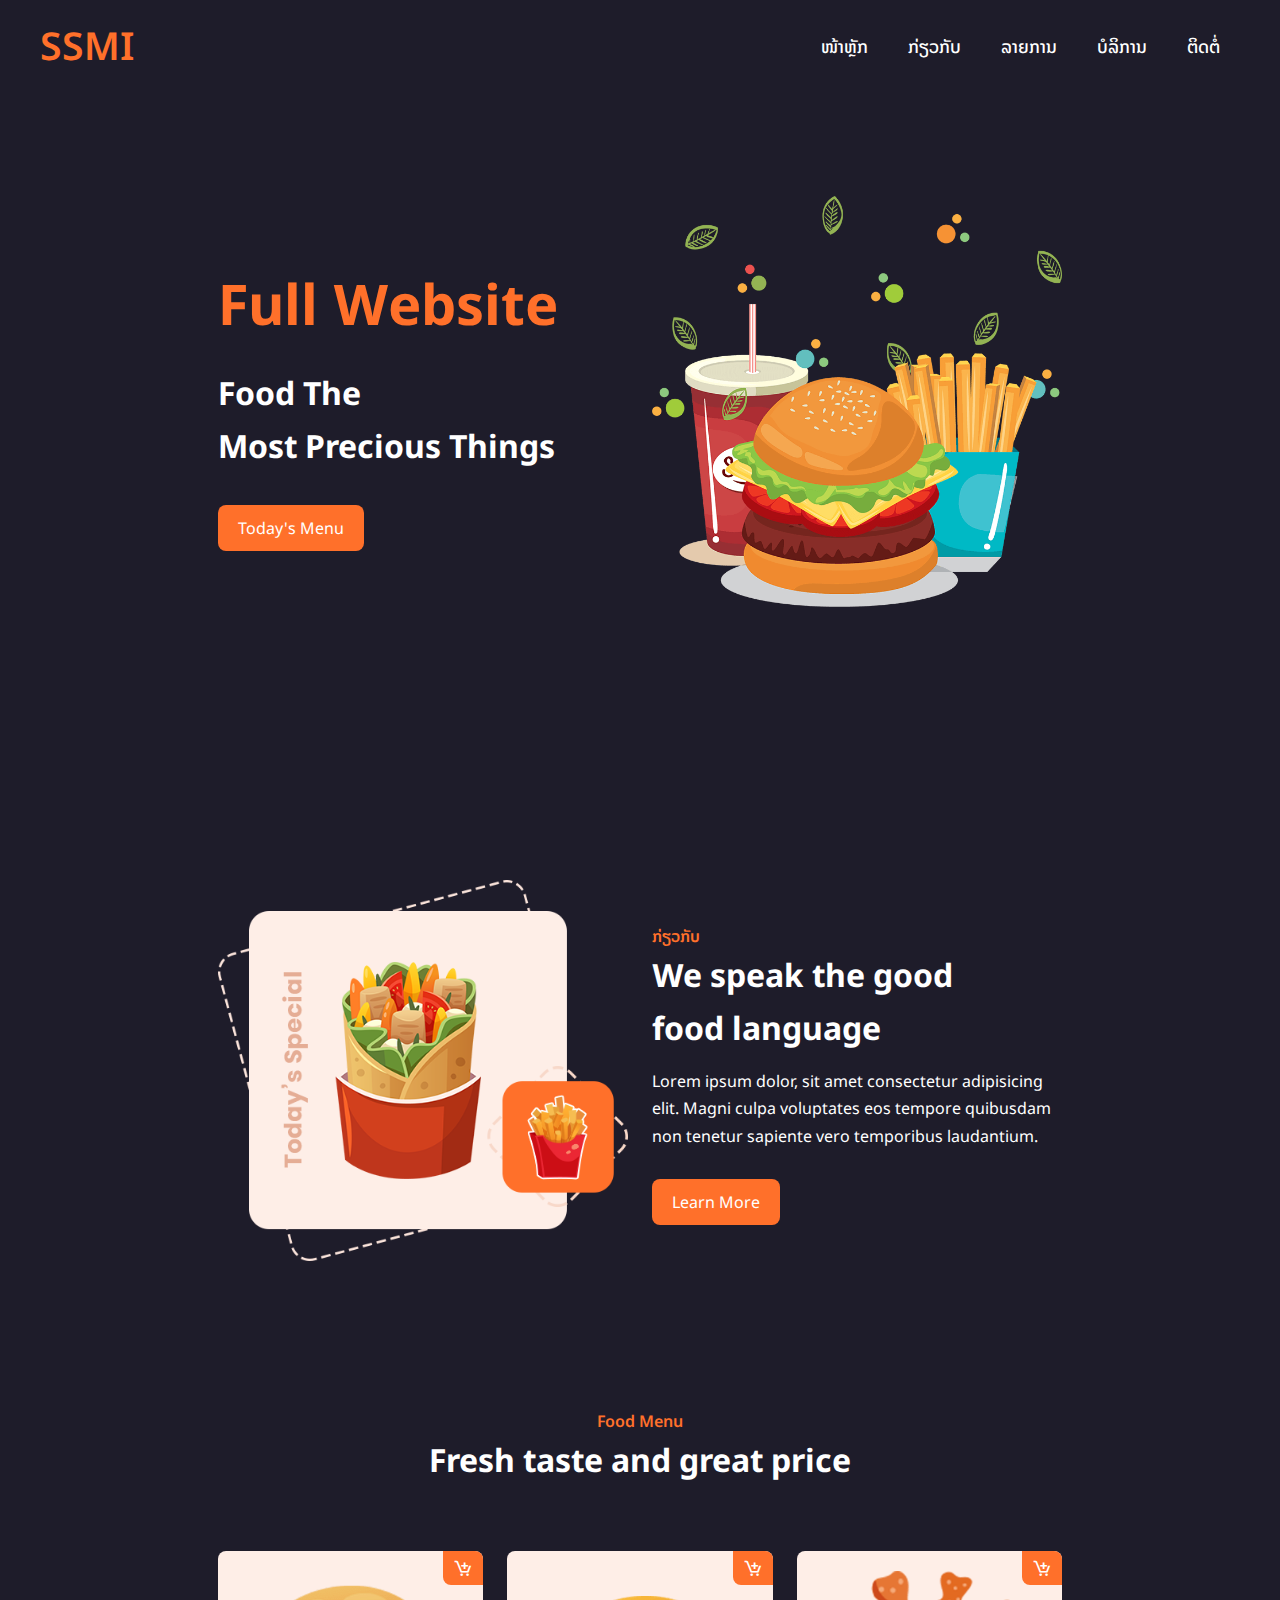
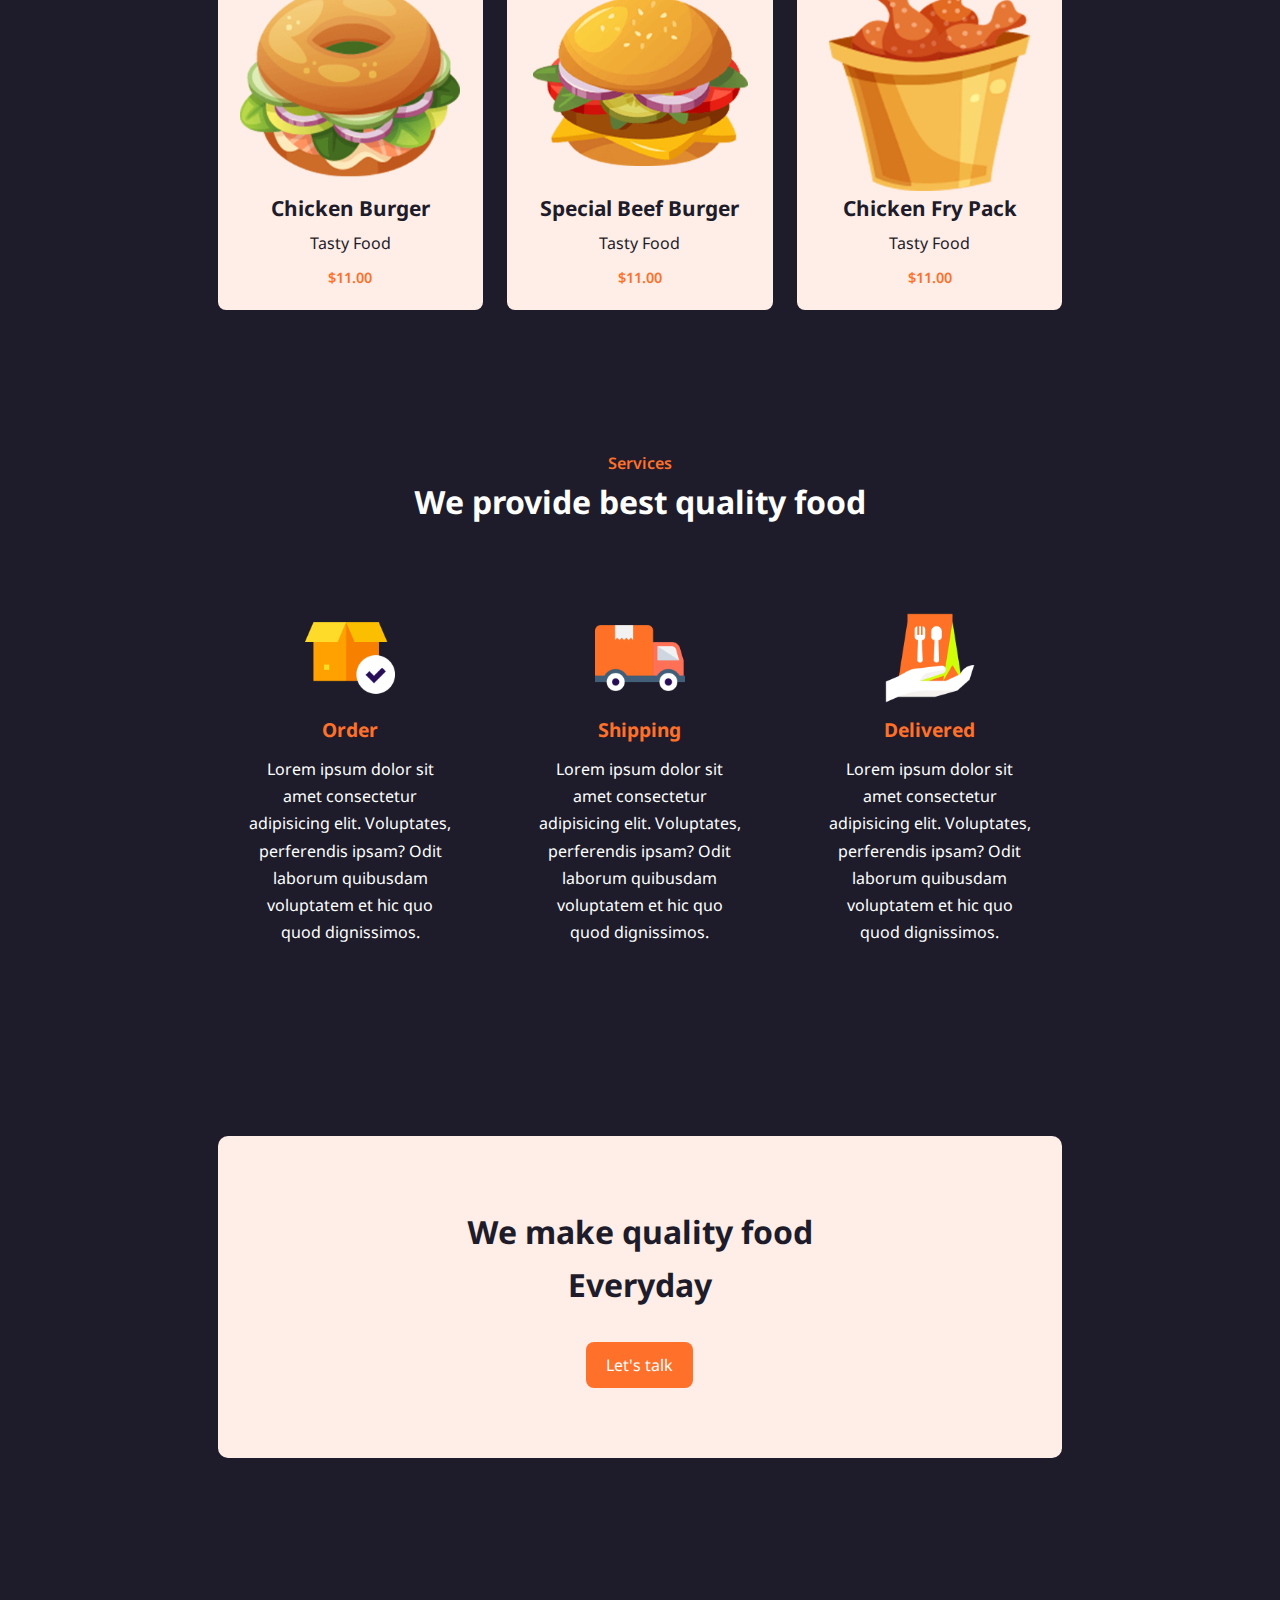
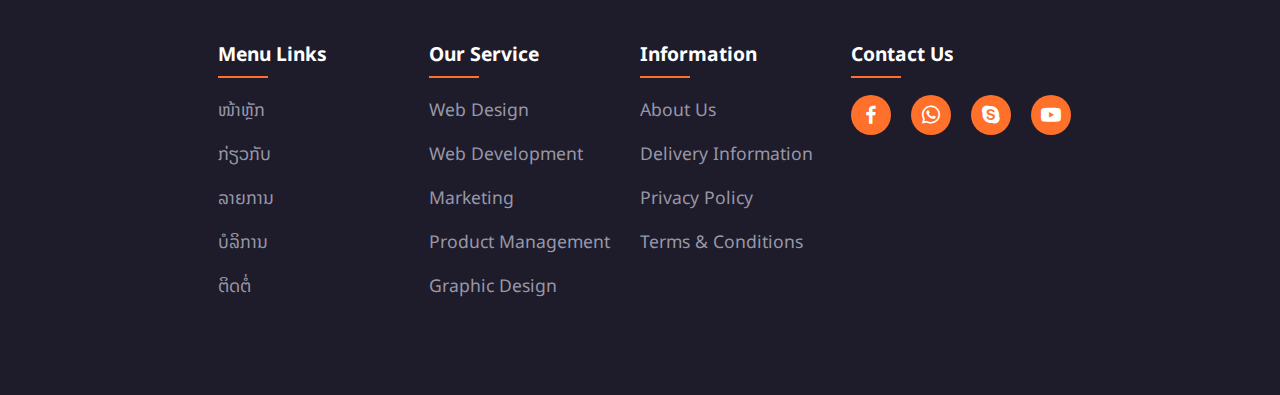
<file: index.html>
<!DOCTYPE html>
<html lang="en">
<head>
    <meta charset="UTF-8">
    <meta http-equiv="X-UA-Compatible" content="IE=edge">
    <meta name="viewport" content="width=device-width, initial-scale=1.0">
    <title>Food & Restaurant</title>

    <link rel="stylesheet" href="style.css">
    <link rel="stylesheet" href="https://unpkg.com/boxicons@latest/css/boxicons.min.css">

    <link rel="preconnect" href="https://fonts.googleapis.com">
    <link rel="preconnect" href="https://fonts.gstatic.com" crossorigin>
    <link href="https://fonts.googleapis.com/css2?family=Ibarra+Real+Nova:ital,wght@0,400;0,500;0,600;0,700;1,400;1,500;1,600&family=Lato:wght@300;700&family=Libre+Baskerville&family=Montserrat+Alternates:wght@300;400;500;600&family=Montserrat:wght@400;500;600;700;800&family=Noto+Sans+Lao:wght@300;400;500;600;700&family=Nunito:wght@200&family=Playfair+Display:ital@1&family=Poppins:ital,wght@0,100;0,200;0,300;0,400;0,500;0,600;0,700;0,900;1,800&display=swap" rel="stylesheet">

</head>
<body>

    <header>
        <a href="#" class="logo">SSMI</a>
        <div class="bx bx-menu" id="menu-icon"></div>

        <ul class="navbar">
            <li><a href="#home">ໜ້າຫຼັກ</a></li>
            <li><a href="#about">ກ່ຽວກັບ</a></li>
            <li><a href="#menu">ລາຍການ</a></li>
            <li><a href="#services">ບໍລິການ</a></li>
            <li><a href="#contact">ຕິດຕໍ່</a></li>
        </ul>
    </header>

    <!-- Hone Start -->
    <section class="home" id="home">
        <div class="home-text">
            <h1>Full Website</h1>
            <h2>Food The <br> Most Precious Things</h2>
            <a href="#" class="btn">Today's Menu</a>
        </div>

        <div class="home-img">
            <img src="img/home.png">
        </div>

    </section>

    <!-- About Start -->
    <section class="about" id="about">
        <div class="about-img">
            <img src="img/about.png">
        </div>

        <div class="about-text">
            <span>ກ່ຽວກັບ</span>
            <h2>We speak the good <br> food language</h2>
            <p>Lorem ipsum dolor, sit amet consectetur adipisicing elit. Magni culpa voluptates eos tempore quibusdam non tenetur sapiente vero temporibus laudantium.</p>
            <a href="#" class="btn">Learn More</a>
        </div>
    </section>

    <!-- menu start -->
    <section class="menu" id="menu">
        <div class="heading">
            <span>Food Menu</span>
            <h2>Fresh taste and great price</h2>
        </div>

        <div class="menu-container">
            <div class="box">
                <div class="box-img">
                    <img src="img/food1.png">
                </div>
                <h2>Chicken Burger</h2>
                <h3>Tasty Food</h3>
                <span>$11.00</span>
                <i class='bx bx-cart-add'></i>
            </div>

            <div class="box">
                <div class="box-img">
                    <img src="img/food2.png">
                </div>
                <h2>Special Beef Burger</h2>
                <h3>Tasty Food</h3>
                <span>$11.00</span>
                <i class='bx bx-cart-add'></i>
            </div>

            <div class="box">
                <div class="box-img">
                    <img src="img/food3.png">
                </div>
                <h2>Chicken Fry Pack</h2>
                <h3>Tasty Food</h3>
                <span>$11.00</span>
                <i class='bx bx-cart-add'></i>
            </div>
        </div>        
    </section>

    <!-- Service Start -->
    <section class="services" id="services">
        <div class="heading">
            <span>Services</span>
            <h2>We provide best quality food</h2>
        </div>

        <div class="service-container">
            <div class="s-box">
                <img src="img/s1.png">
                <h3>Order</h3>
                <p>Lorem ipsum dolor sit amet consectetur adipisicing elit. Voluptates, perferendis ipsam? Odit laborum quibusdam voluptatem et hic quo quod dignissimos.</p>
            </div>

            <div class="s-box">
                <img src="img/s2.png">
                <h3>Shipping</h3>
                <p>Lorem ipsum dolor sit amet consectetur adipisicing elit. Voluptates, perferendis ipsam? Odit laborum quibusdam voluptatem et hic quo quod dignissimos.</p>
            </div>

            <div class="s-box">
                <img src="img/s3.png">
                <h3>Delivered</h3>
                <p>Lorem ipsum dolor sit amet consectetur adipisicing elit. Voluptates, perferendis ipsam? Odit laborum quibusdam voluptatem et hic quo quod dignissimos.</p>
            </div>

        </div>
    </section>

    <!-- Call to action -->
    <section class="cta">
        <h2>We make quality food <br> Everyday</h2>
        <a href="#" class="btn">Let's talk</a>
    </section>

    <!-- Footer -->
    <section id="contact">
        <div class="footer">
            <div class="main">
                <div class="col">
                    <h4>Menu Links</h4>
                    <ul>
                        <li><a href="#">ໜ້າຫຼັກ</a></li>
                        <li><a href="#">ກ່ຽວກັບ</a></li>
                        <li><a href="#">ລາຍການ</a></li>
                        <li><a href="#">ບໍລິການ</a></li>
                        <li><a href="#">ຕິດຕໍ່</a></li>
                    </ul>
                </div>

                <div class="col">
                    <h4>Our Service</h4>
                    <ul>
                        <li><a href="#">Web Design</a></li>
                        <li><a href="#">Web Development</a></li>
                        <li><a href="#">Marketing</a></li>
                        <li><a href="#">Product Management</a></li>
                        <li><a href="#">Graphic Design</a></li>
                    </ul>
                </div>

                <div class="col">
                    <h4>Information</h4>
                    <ul>
                        <li><a href="#">About Us</a></li>
                        <li><a href="#">Delivery Information</a></li>
                        <li><a href="#">Privacy Policy</a></li>
                        <li><a href="#">Terms & Conditions</a></li>
                    </ul>
                </div>

                <div class="col">
                    <h4>Contact Us</h4>
                    <div class="social">
                        <a href="#"><i class='bx bxl-facebook'></i></a>
                        <a href="#"><i class='bx bxl-whatsapp'></i></a>
                        <a href="#"><i class='bx bxl-skype' ></i></a>
                        <a href="#"><i class='bx bxl-youtube' ></i></a>
                    </div>
                </div>
            </div>
        </div>
    </section>

    <!-- Javascript -->
    <script src="script.js"></script>

</body>
</html>
</file>
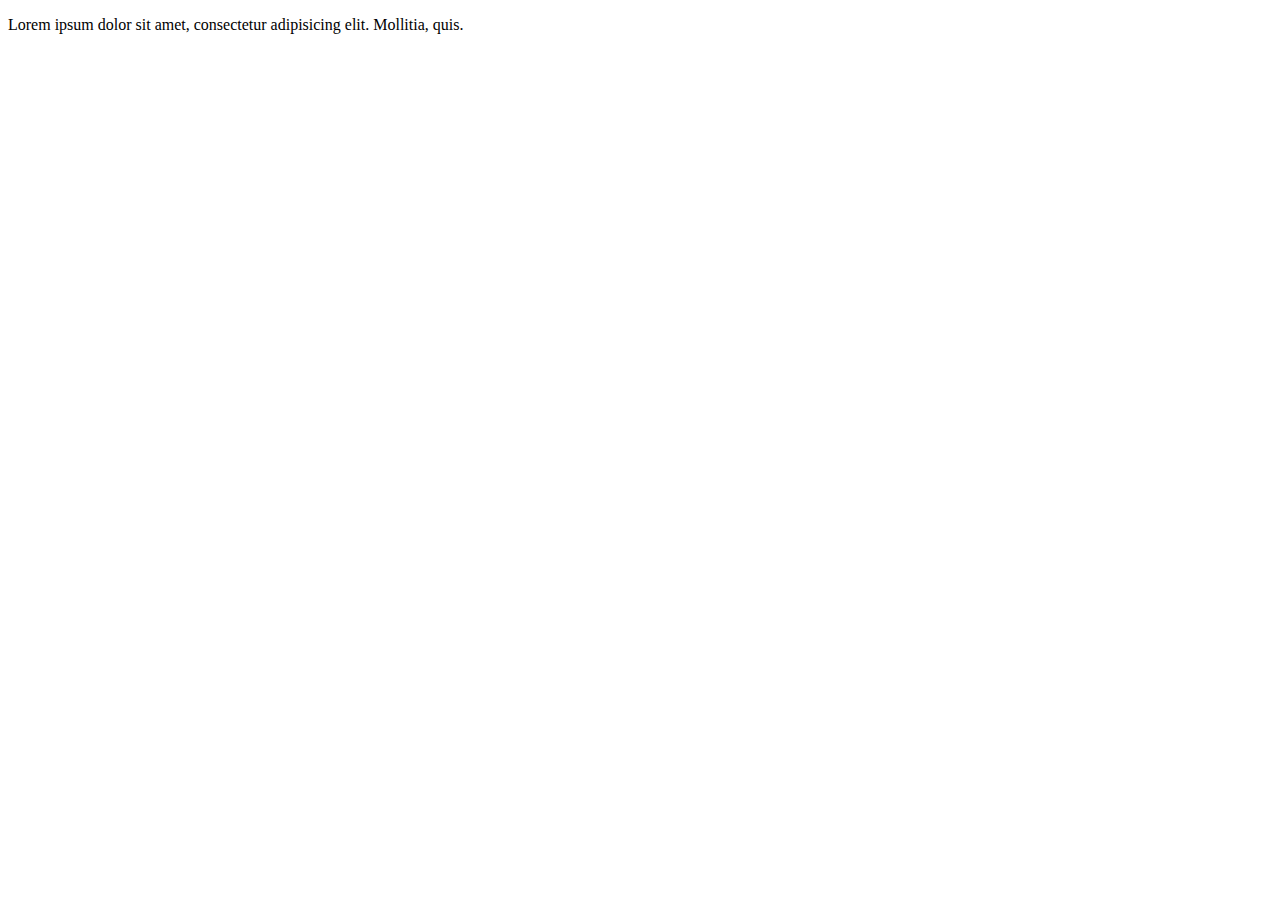
<file: home-page.html>
<!DOCTYPE html>
<html lang="en">
<head>
    <meta charset="UTF-8">
    <meta http-equiv="X-UA-Compatible" content="IE=edge">
    <meta name="viewport" content="width=device-width, initial-scale=1.0">
    <title>Document</title>
</head>
<body>
    <p>Lorem ipsum dolor sit amet, consectetur adipisicing elit. Mollitia, quis.</p>
</body>
</html>
</file>
<file: style.css>
/* @import url('https://fonts.googleapis.com/css2?family=Ibarra+Real+Nova:ital,wght@0,400;0,500;0,600;0,700;1,400;1,500;1,600&family=Lato:wght@300;700&family=Libre+Baskerville&family=Montserrat+Alternates:wght@300;400;500;600&family=Montserrat:wght@400;500;600;700;800&family=Noto+Sans+Lao:wght@300;400;500;600;700&family=Nunito:wght@200&family=Playfair+Display:ital@1&family=Poppins:ital,wght@0,100;0,200;0,300;0,400;0,500;0,600;0,700;0,900;1,800&display=swap'); */

*{
    margin: 0;
    padding: 0;
    box-sizing: border-box;
    font-family: 'Noto Sans Lao', sans-serif;
    scroll-behavior: smooth;
    list-style: none;
    text-decoration: none;
}

:root{
    --main-color: #ff702a;
    --text-color: #fff;
    --bg-color: #1e1c2a;
    --big-font: 5rem;
    --h2-font: 2.25rem;
    --p-font: 0.9rem;
}
*::selection{
    background: var(--main-color);
    color: #fff;
}
body{
    color: var(--text-color);
    background: var(--bg-color);
}
header{
    position: fixed;
    top: 0;
    right: 0;
    width: 100%;
    z-index: 1000;
    display: flex;
    align-items: center;
    justify-content: space-between;
    padding: 30px 170px;
    background: var(--bg-color);
}
.logo{
    color: var(--main-color);
    font-weight: 600;
    font-size: 2.4rem;
}
.navbar{
    display: flex;
}
.navbar a{
    color: var(--text-color);
    font-size: 1.1rem;
    padding: 10px 20px;
    font-weight: 500;
}
.navbar a:hover{
    color: var(--main-color);
    transition: .4s;
}
#menu-icon{
    font-size: 2rem;
    cursor: pointer;
    display: none;
}
section{
    padding: 70px 17%;
}
.home{
    width: 100%;
    min-height: 90vh;
    display: grid;
    grid-template-columns: repeat(2, 1fr);
    grid-gap: 1.5rem;
    align-items: center;
}
.home-img img{
    max-width: 100%;
    width: 600px;
    height: auto;
}
.home-text h1{
    font-size: var(--big-font);
    color: var(--main-color);
}
.home-text h2{
    font-size: var(--h2-font);
    margin: 1rem 0 2rem;
}
.btn{
    display: inline-block;
    padding: 10px 20px;
    background: var(--main-color);
    color: #fff;
    border-radius: 0.5rem;
}
.btn:hover{
    transform: scale(1.2) translateY(10px);
    transition: .4s;
}
/* .home-img img:hover{
    transform: scale(1.2) translateY(10px);
    transition: .4s;    
} */
.about{
    display: grid;
    grid-template-columns: repeat(2, 2fr);
    grid-gap: 1.5rem;
    align-items: center;
}
.about-img img{
    max-width: 100%;
    width: 480px;
    height: auto;
}
.about-text span{
    color: var(--main-color);
    font-weight: 600;
}
.about-text h2{
    font-size: var(--h2-font);
}
.about-text p{
    margin: 0.8rem 0 1.8rem;
    line-height: 1.7;
}
.heading{
    text-align: center;
}
.heading span{
    color: var(--main-color);
    font-weight: 600;
}
.heading h2{
    font-size: var(--h2-font);
}
.menu-container{
    display: grid;
    grid-template-columns: repeat(auto-fit, minmax(220px, auto));
    grid-gap: 1.5rem;
    align-items: center;
}
.box{
    position: relative;
    margin-top: 4rem;
    height: auto;
    display: flex;
    flex-direction: column;
    align-items: center;
    justify-content: center;
    background: #feeee7;
    padding: 20px;
    border-radius: 0.5rem;
}
.box-img{
    width: 220px;
    height: 220px;
}
.box-img img{
    width: 100%;
    height: 100%;
}
.box h2{
    font-size: 1.3rem;
    color: var(--bg-color);
}
.box h3{
    color: var(--bg-color);
    font-size: 1rem;
    font-weight: 400;
    margin: 4px 0 10px;
}
.box span{
    font-size: var(--p-font);
    color: var(--main-color);
    font-weight: 600;
}
.box .bx{
    background: var(--main-color);
    position: absolute;
    top: 0;
    right: 0;
    font-size: 20px;
    padding: 7px 10px;
    border-radius: 0 0.5rem 0 0.5rem;
}
.service-container{
    display: grid;
    grid-template-columns: repeat(auto-fit, minmax(240px, auto));
    grid-gap: 1.5rem;
    margin-top: 4rem;
}
.s-box{
    text-align: center;
    padding: 20px 30px;
}
.s-box img{
    width: 90px;
}
.s-box h3{
    margin: 4px 0 10px;
    color: var(--main-color);
    font-size: 1.2rem;
}
.s-box p{
    line-height: 1.7;
}
.cta{
    background: #feeee7;
    padding: 70px 0;
    text-align: center;
    width: 66%;
    margin: 100px auto;
    border-radius: 10px;
}
.cta h2{
    font-size: 2rem;
    color: var(--bg-color);
    margin-bottom: 30px;
}
.main{
    display: flex;
    flex-wrap: wrap;
}
.footer{
    padding: 10px 0;
}
.col{
    width: 25%;
}
.col h4{
    font-size: 1.2rem;
    color: var(--text-color);
    margin-bottom: 25px;
    position: relative;
}
.col h4::before{
    content: "";
    position: absolute;
    height: 2px;
    width: 50px;
    left: 0;
    bottom: -8px;
    background: var(--main-color);
}
.col ul li:not(last-child){
    margin-bottom: 15px;
}
.col ul li a{
    color: #9897a9;
    font-size: 1.1rem;
    display: block;
    text-transform: capitalize;
    transition: .4s;
}
.col ul li a:hover{
    color: var(--text-color);
    transform: translateX(-12px); /* ໃຫ້ມີການເໜັງຕີງເວລາເອົາ Mouse ໄປຊີ້ໃສ່ໃນລາຍການທີ່ກໍານົດ ໄປຕາມແກນ X or Y*/
}
.col .social{
    width: 220px;
    display: flex;
    align-items: center;
    justify-content: space-between;
}
.col .social a{
    height: 40px;
    width: 40px;
    background: var(--main-color);
    color: var(--text-color);
    display: inline-flex;
    align-items: center;
    justify-content: center;
    font-size: 1.5rem;
    border-radius: 50%;
    transition: .4s;
}
.col .social a:hover{
    transform: scale(1.2); /* ໃຫ້ມີການເໜັງຕີງແບບຂະຫຍາຍໃຫຍ່ຂຶ້ນເວລາເອົາ Mouse ໄປຊີ້ໃສ່ໃນລາຍການທີ່ກໍານົດ */
    color: var(--bg-color);
    background: var(--text-color);
}

@media (max-width: 1560px){
    header{
        padding: 15px 40px;
    }
    :root{
        --big-font: 3.5rem;
        --h2-font: 2rem;
    }
}
@media (max-width: 1140px){
    section{
        padding: 50px 8%;
    }
    #menu-icon{
        display: initial;
        color: var(--text-color);
    }
    header .navbar{
        position: absolute;
        top: -400px;
        left: 0;
        right: 0;
        display: flex;
        flex-direction: column;
        text-align: center;
        background: #2b2640;
        transition: .3s;
    }
    header .navbar.active{
        top: 70px;
    }
    .navbar a{
        padding: 1.5rem;
        display: block;
    }
    .col{
        width: 50%;
        margin-bottom: 10px;
    }
}

@media (max-width: 720px){
    header{
        padding: 10px 16px;
    }
    .home{
        grid-template-columns: 1fr;
        text-align: center;
    }
    .about{
        grid-template-columns: 1fr;
        text-align: center;  
    }
    .about-img{
        order: 2;
    }
    section{
        padding: 100px 7%;
    }
}

@media (max-width: 575px){
    .col{
        width: 100%;
    }
}
</file>
